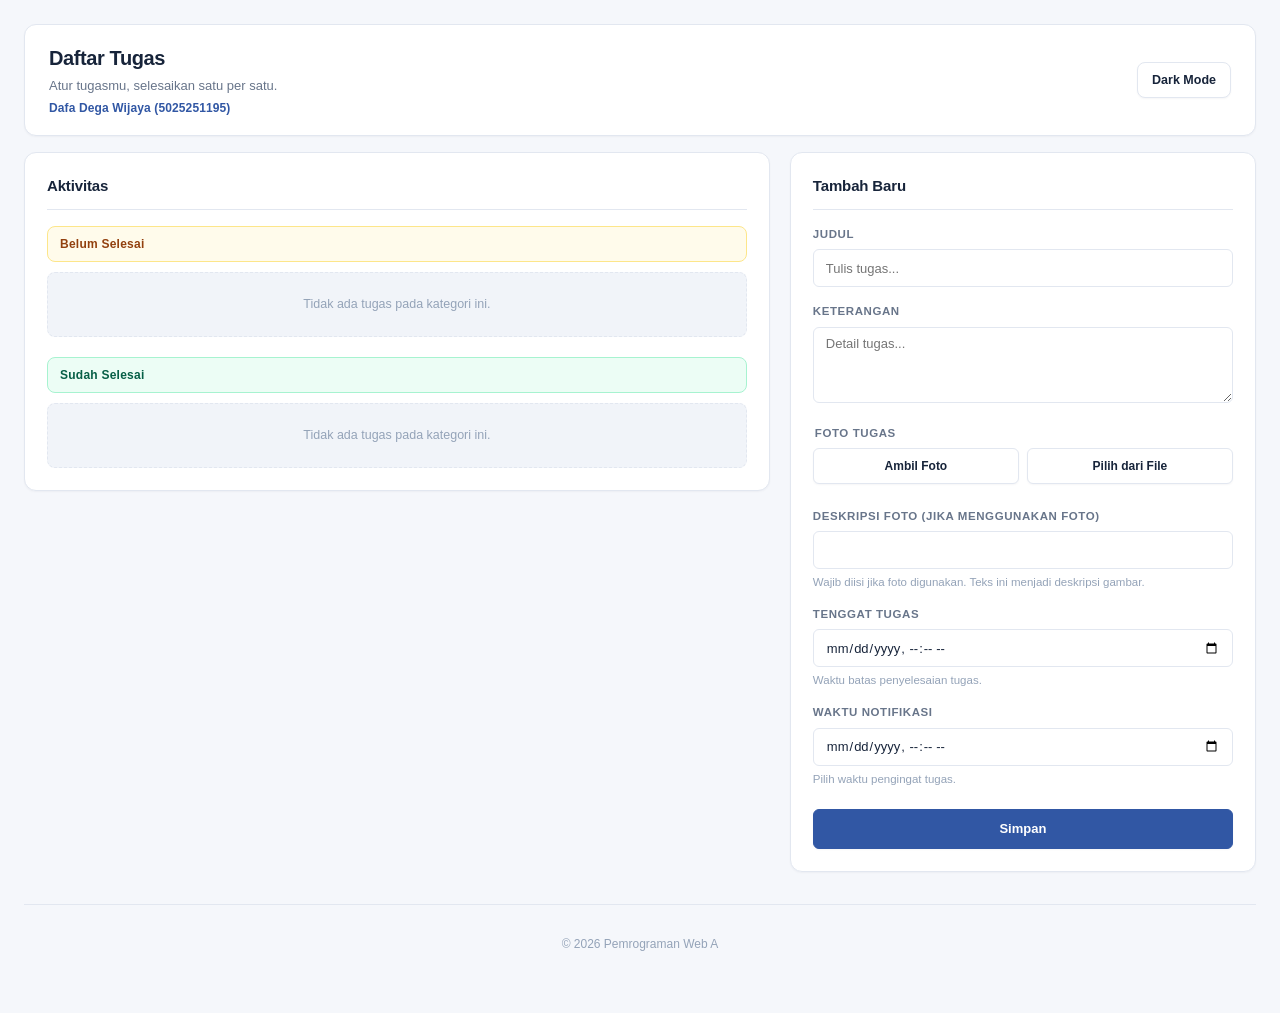
<file: index.html>
<!DOCTYPE html>
<html lang="id">

<head>
    <meta charset="UTF-8">
    <meta name="viewport" content="width=device-width, initial-scale=1.0">
    <meta name="theme-color" content="#17243A">

    <title>Todo App - 5025251195</title>

    <link rel="manifest" href="manifest.webmanifest">
    <link rel="icon" href="icons/icon-192.png" sizes="192x192">
    <link rel="apple-touch-icon" href="icons/icon-192.png">
    <link rel="stylesheet" href="style.css">
</head>

<body>

    <header>
        <div>
            <h1>Daftar Tugas</h1>
            <p class="header-tagline">Atur tugasmu, selesaikan satu per satu.</p>
            <p>Dafa Dega Wijaya (5025251195)</p>
        </div>

        <button
            type="button"
            id="tombol-mode"
            class="mode-button"
            aria-label="Ubah mode tampilan"
        >
            Dark Mode
        </button>
        <button type="button" class="pwa-install-button" data-pwa-install hidden>Instal Aplikasi</button>
    </header>
    <p class="pwa-install-status" id="pwa-install-status" aria-live="polite"></p>

    <p
        id="status-aplikasi"
        role="status"
        aria-live="polite"
        aria-atomic="true"
    ></p>

    <div class="main-container">

        <main class="left-panel">

            <h2>Aktivitas</h2>

            <section class="todo-section" aria-labelledby="belum-selesai-heading">
                <h3 id="belum-selesai-heading">Belum Selesai</h3>

                <ul
                    id="todo-belum-selesai"
                    class="task-list"
                    aria-label="Todo belum selesai"
                ></ul>
            </section>

            <section class="todo-section" aria-labelledby="sudah-selesai-heading">
                <h3 id="sudah-selesai-heading">Sudah Selesai</h3>

                <ul
                    id="todo-sudah-selesai"
                    class="task-list"
                    aria-label="Todo sudah selesai"
                ></ul>
            </section>

        </main>

        <aside class="right-panel">

            <h2>Tambah Baru</h2>

            <form id="todo-form">

                <div class="form-group">
                    <label for="judul">
                        Judul
                    </label>

                    <input
                        type="text"
                        id="judul"
                        placeholder="Tulis tugas..."
                        autocomplete="off"
                        required
                    >
                </div>

                <div class="form-group">
                    <label for="keterangan">
                        Keterangan
                    </label>

                    <textarea
                        id="keterangan"
                        rows="3"
                        placeholder="Detail tugas..."
                    ></textarea>
                </div>

                <fieldset class="form-group">
                    <legend>
                        Foto Tugas
                    </legend>

                    <div class="photo-actions">

                        <button
                            type="button"
                            id="tombol-kamera"
                        >
                            Ambil Foto
                        </button>

                        <button
                            type="button"
                            id="tombol-file"
                        >
                            Pilih dari File
                        </button>

                    </div>

                    <input
                        type="file"
                        id="input-file"
                        accept="image/*"
                        hidden
                        aria-label="Pilih foto tugas dari file"
                    >

                    <video
                        id="preview-kamera"
                        autoplay
                        playsinline
                        muted
                        hidden
                        aria-label="Pratinjau kamera"
                    ></video>

                    <button
                        type="button"
                        id="tombol-jepret"
                        hidden
                    >
                        Jepret Foto
                    </button>

                    <button
                        type="button"
                        id="tombol-stop-kamera"
                        hidden
                    >
                        Hentikan Kamera
                    </button>

                    <canvas
                        id="canvas-kamera"
                        hidden
                    ></canvas>

                    <img
                        id="preview-foto"
                        hidden
                        alt="Pratinjau foto tugas"
                    >
                </fieldset>

                <div class="form-group">
                    <label for="deskripsi-foto">
                        Deskripsi Foto (jika menggunakan foto)
                    </label>

                    <input
                        type="text"
                        id="deskripsi-foto"
                        maxlength="200"
                        aria-describedby="bantuan-deskripsi-foto"
                    >

                    <small id="bantuan-deskripsi-foto">
                        Wajib diisi jika foto digunakan. Teks ini menjadi deskripsi gambar.
                    </small>
                </div>

                <div class="form-group">
                    <label for="waktu-tenggat">
                        Tenggat Tugas
                    </label>

                    <input
                        type="datetime-local"
                        id="waktu-tenggat"
                        aria-describedby="bantuan-tenggat"
                    >

                    <small id="bantuan-tenggat">
                        Waktu batas penyelesaian tugas.
                    </small>
                </div>

                <div class="form-group">
                    <label for="waktu-notifikasi">
                        Waktu Notifikasi
                    </label>

                    <input
                        type="datetime-local"
                        id="waktu-notifikasi"
                        aria-describedby="bantuan-notifikasi"
                    >

                    <small id="bantuan-notifikasi">
                        Pilih waktu pengingat tugas.
                    </small>
                </div>

                <button
                    type="submit"
                    id="tombol-simpan"
                >
                    Simpan
                </button>

            </form>

        </aside>

    </div>

    <footer>
        <p>&copy; 2026 Pemrograman Web A</p>
    </footer>

    <script src="script.js"></script>
    <script src="pwa.js" defer></script>

</body>

</html>
</file>
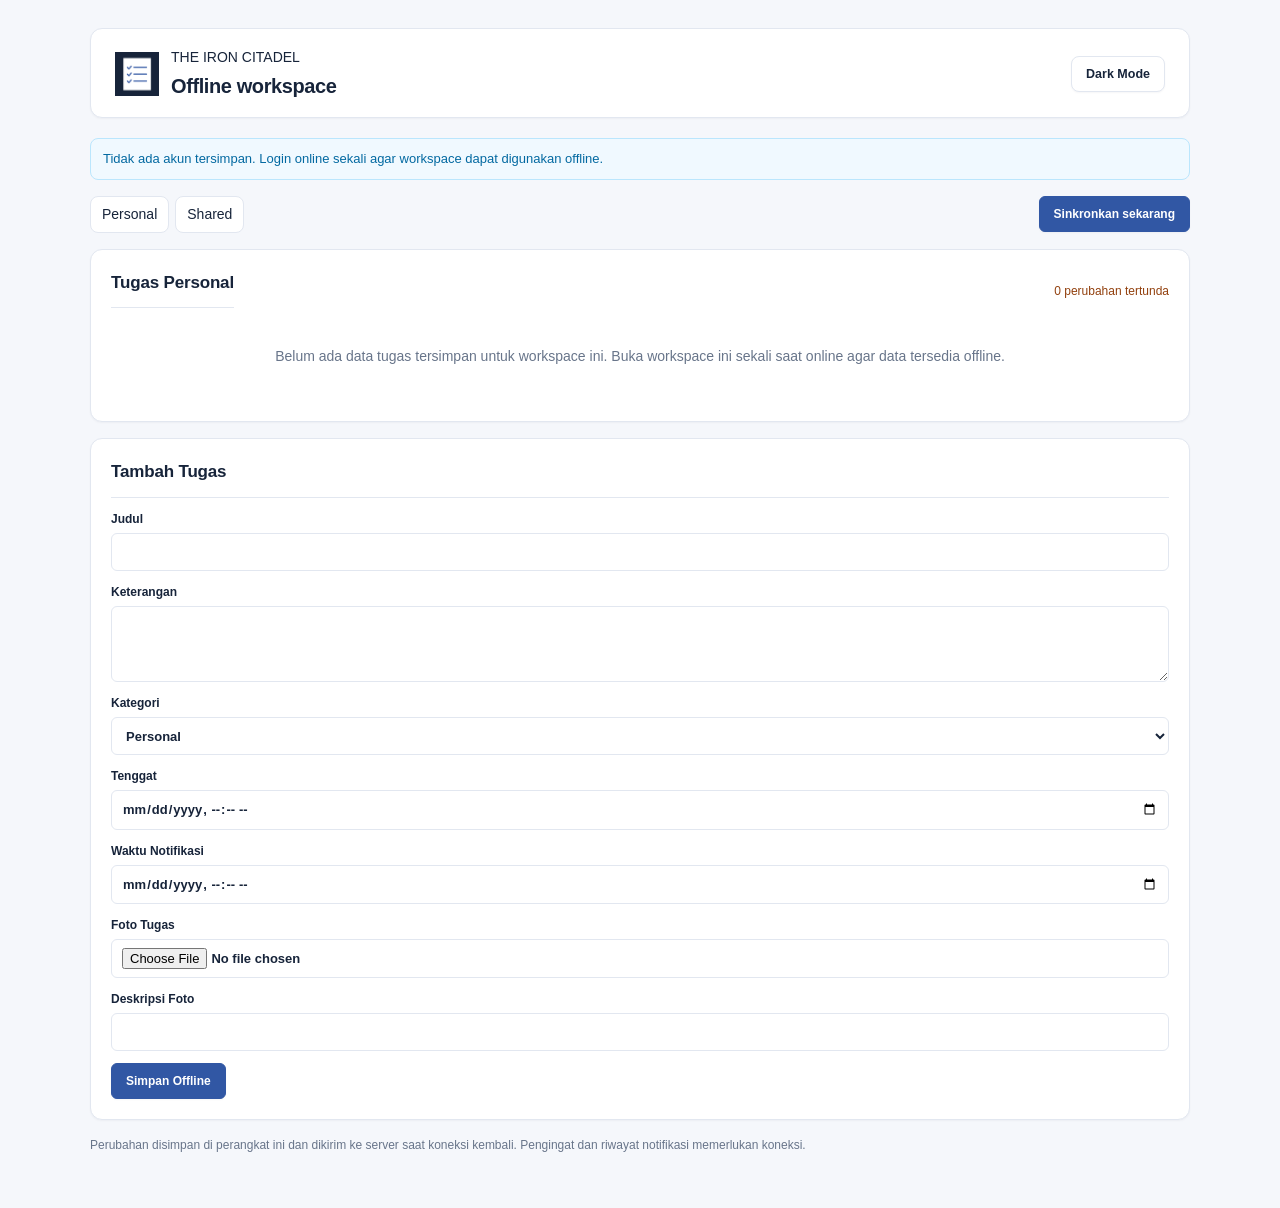
<file: offline.html>
<!DOCTYPE html>
<html lang="id">
<head>
    <meta charset="UTF-8">
    <meta name="viewport" content="width=device-width, initial-scale=1.0">
    <meta name="theme-color" content="#17243A">
    <link rel="manifest" href="./manifest.webmanifest">
    <link rel="icon" href="./icons/icon-192.png" sizes="192x192">
    <link rel="stylesheet" href="./style.css">
    <link rel="stylesheet" href="./dashboard.css">
    <title>Offline - The Iron Citadel</title>
</head>
<body>
    <main class="offline-app">
        <header class="offline-header">
            <div class="offline-brand">
                <img src="./icons/icon-192.png" width="44" height="44" alt="">
                <div><p class="eyebrow">THE IRON CITADEL</p><h1>Offline workspace</h1></div>
            </div>
            <div class="offline-header-actions">
                <button type="button" class="pwa-install-button" data-pwa-install hidden>Instal Aplikasi</button>
                <button type="button" class="mode-button" id="offline-theme-button">Dark Mode</button>
            </div>
        </header>
        <p class="offline-connection-status" id="offline-status" role="status" aria-live="polite">Memuat data tersimpan...</p>
        <section class="offline-toolbar" aria-label="Workspace offline">
            <div class="offline-view-switch" role="group" aria-label="Pilih workspace">
                <button type="button" data-offline-view="personal">Personal</button>
                <button type="button" data-offline-view="shared">Shared</button>
            </div>
            <button type="button" class="primary-button" id="offline-sync-button">Sinkronkan sekarang</button>
        </section>
        <section class="offline-panel">
            <div class="offline-panel-heading">
                <div><h2 id="offline-view-title">Tugas Personal</h2><p id="offline-account-label"></p></div>
                <span id="offline-queue-count" class="offline-queue-count">0 perubahan tertunda</span>
            </div>
            <div id="offline-task-list" class="offline-task-list"></div>
            <p id="offline-empty-state" class="empty-state" hidden>Belum ada data tugas tersimpan untuk workspace ini. Buka workspace ini sekali saat online agar data tersedia offline.</p>
        </section>
        <section class="offline-panel">
            <h2>Tambah Tugas</h2>
            <form id="offline-create-form" class="offline-form">
                <label>Judul<input name="judul" maxlength="255" required></label>
                <label>Keterangan<textarea name="keterangan" rows="3"></textarea></label>
                <label>Kategori<select name="tipe"><option value="personal">Personal</option><option value="shared">Shared</option></select></label>
                <label>Tenggat<input type="datetime-local" name="tenggat"></label>
                <label>Waktu Notifikasi<input type="datetime-local" name="waktu_notifikasi"></label>
                <label>Foto Tugas<input type="file" name="foto" accept="image/jpeg,image/png,image/gif,image/webp"></label>
                <label>Deskripsi Foto<input name="deskripsi_foto" maxlength="200"></label>
                <button type="submit" class="primary-button">Simpan Offline</button>
            </form>
        </section>
        <p class="offline-note">Perubahan disimpan di perangkat ini dan dikirim ke server saat koneksi kembali. Pengingat dan riwayat notifikasi memerlukan koneksi.</p>
        <p class="pwa-install-status" id="pwa-install-status" aria-live="polite"></p>
        <dialog id="offline-edit-dialog" class="offline-edit-dialog">
            <form id="offline-edit-form" class="offline-form">
                <h2>Edit Tugas</h2>
                <input type="hidden" name="id">
                <label>Judul<input name="judul" maxlength="255" required></label>
                <label>Keterangan<textarea name="keterangan" rows="3"></textarea></label>
                <label>Kategori<select name="tipe"><option value="personal">Personal</option><option value="shared">Shared</option></select></label>
                <label>Status<select name="selesai"><option value="0">Proses</option><option value="1">Selesai</option></select></label>
                <label>Tenggat<input type="datetime-local" name="tenggat"></label>
                <label>Waktu Notifikasi<input type="datetime-local" name="waktu_notifikasi"></label>
                <label>Ganti Foto<input type="file" name="foto" accept="image/jpeg,image/png,image/gif,image/webp"></label>
                <label>Deskripsi Foto<input name="deskripsi_foto" maxlength="200"></label>
                <div class="offline-dialog-actions">
                    <button type="button" id="offline-edit-cancel">Batal</button>
                    <button type="submit" class="primary-button">Simpan Perubahan</button>
                </div>
            </form>
        </dialog>
    </main>
    <script src="./pwa.js" defer></script>
    <script src="./pwa-offline.js" defer></script>
</body>
</html>
</file>
<file: style.css>
/* ==========================================================================
   Enterprise SaaS UI/UX Design System — [E04] The Iron Citadel
   Designed with Linear, Notion, and GitHub Dashboard standards.
   ========================================================================== */

/* --------------------------------------------------------------------------
   1. CSS Custom Properties / Semantic Design Tokens
   -------------------------------------------------------------------------- */
:root {
    /* Primary Brand Colors */
    --color-primary: #3157A4;
    --color-primary-hover: #274786;
    --color-primary-light: #EEF3FA;
    --color-primary-border: #C5D5ED;
    --color-primary-contrast: #FFFFFF;
    --color-focus-ring: rgba(49, 87, 164, 0.22);

    /* Neutral Surfaces & Backgrounds */
    --color-bg: #F5F7FB;
    --color-surface: #FFFFFF;
    --color-surface-hover: #F8FAFC;
    --color-surface-muted: #F1F4F9;
    --color-elevated: #FFFFFF;
    --color-sidebar: #17243A;
    --color-sidebar-hover: #22324C;
    --color-sidebar-active: #2A3C59;
    --color-sidebar-text: #D6DEEA;
    --color-sidebar-muted: #8E9FB8;

    /* Text Hierarchy */
    --color-text: #17243A;
    --color-muted: #68758A;
    --color-subtle: #94A3B8;

    /* Borders & Hairlines */
    --color-border: #E2E7F0;
    --color-border-hover: #CBD5E1;
    --color-border-focus: #3157A4;

    /* Semantic Status Tokens */
    --color-success: #16845B;
    --color-success-bg: #ECFDF5;
    --color-success-border: #A7F3D0;
    --color-success-text: #065F46;

    --color-warning: #B7791F;
    --color-warning-bg: #FFFBEB;
    --color-warning-border: #FDE68A;
    --color-warning-text: #92400E;

    --color-danger: #C2414B;
    --color-danger-bg: #FEF2F2;
    --color-danger-border: #FECACA;
    --color-danger-text: #991B1B;
    --color-danger-hover: #A62F38;

    --color-info: #0284C7;
    --color-info-bg: #F0F9FF;
    --color-info-border: #BAE6FD;
    --color-info-text: #0369A1;

    /* Spacing & Elevation */
    --radius-sm: 6px;
    --radius: 8px;
    --radius-lg: 12px;
    --radius-full: 9999px;

    --shadow-sm: 0 1px 2px 0 rgba(16, 24, 40, 0.04);
    --shadow-md: 0 4px 6px -1px rgba(16, 24, 40, 0.07), 0 2px 4px -2px rgba(16, 24, 40, 0.04);
    --shadow-lg: 0 10px 15px -3px rgba(16, 24, 40, 0.08), 0 4px 6px -4px rgba(16, 24, 40, 0.03);

    --transition: all 0.18s cubic-bezier(0.16, 1, 0.3, 1);
}

/* --------------------------------------------------------------------------
   Dark Mode — Executive Midnight Slate
   -------------------------------------------------------------------------- */
body.dark-mode {
    --color-primary: #84A9FF;
    --color-primary-hover: #A5C2FF;
    --color-primary-light: #16243E;
    --color-primary-border: #284478;
    --color-primary-contrast: #0C1420;
    --color-focus-ring: rgba(132, 169, 255, 0.28);

    --color-bg: #101722;
    --color-surface: #172130;
    --color-surface-hover: #1D2A3C;
    --color-surface-muted: #141D2B;
    --color-elevated: #1D2A3C;
    --color-sidebar: #0C1420;
    --color-sidebar-hover: #152030;
    --color-sidebar-active: #1D2C42;
    --color-sidebar-text: #E8EDF5;
    --color-sidebar-muted: #7E90A8;

    --color-text: #E8EDF5;
    --color-muted: #9AA8BB;
    --color-subtle: #677890;

    --color-border: #2A394D;
    --color-border-hover: #3D506B;
    --color-border-focus: #84A9FF;

    --color-success: #28A779;
    --color-success-bg: #0B2E21;
    --color-success-border: #166549;
    --color-success-text: #A7F3D0;

    --color-warning: #E59E35;
    --color-warning-bg: #352107;
    --color-warning-border: #7A4B13;
    --color-warning-text: #FDE68A;

    --color-danger: #E55661;
    --color-danger-bg: #350F13;
    --color-danger-border: #7B1E26;
    --color-danger-text: #FECACA;
    --color-danger-hover: #F87171;

    --color-info: #38BDF8;
    --color-info-bg: #0C2E47;
    --color-info-border: #15557E;
    --color-info-text: #BAE6FD;

    --shadow-sm: 0 1px 2px 0 rgba(0, 0, 0, 0.35);
    --shadow-md: 0 4px 6px -1px rgba(0, 0, 0, 0.45);
    --shadow-lg: 0 10px 15px -3px rgba(0, 0, 0, 0.55);
}

/* --------------------------------------------------------------------------
   2. Reset & Global Typography
   -------------------------------------------------------------------------- */
*, *::before, *::after {
    box-sizing: border-box;
}

[hidden] {
    display: none !important;
}

html {
    scroll-behavior: smooth;
    font-size: 14px;
    -webkit-font-smoothing: antialiased;
    -moz-osx-font-smoothing: grayscale;
}

body {
    margin: 0;
    min-height: 100vh;
    padding: 24px 24px 48px;
    font-family: Inter, -apple-system, BlinkMacSystemFont, "Segoe UI", Roboto, sans-serif;
    background-color: var(--color-bg);
    color: var(--color-text);
    line-height: 1.5;
    transition: background-color 0.2s ease, color 0.2s ease;
}

/* --------------------------------------------------------------------------
   3. Header — Corporate Navigation Bar
   -------------------------------------------------------------------------- */
header {
    max-width: 1240px;
    margin: 0 auto 16px;
    padding: 18px 24px;
    display: flex;
    justify-content: space-between;
    align-items: center;
    gap: 16px;
    background: var(--color-surface);
    border: 1px solid var(--color-border);
    border-radius: var(--radius-lg);
    box-shadow: var(--shadow-sm);
    transition: var(--transition);
}

header h1 {
    margin: 0;
    font-size: 20px;
    font-weight: 700;
    letter-spacing: -0.02em;
    color: var(--color-text);
    display: flex;
    align-items: center;
    gap: 10px;
}

header .header-tagline {
    margin: 3px 0 0;
    color: var(--color-muted);
    font-size: 13px;
    font-weight: 400;
}

header p:last-child {
    margin: 3px 0 0;
    font-size: 12px;
    color: var(--color-primary);
    font-weight: 600;
    letter-spacing: 0.01em;
}

.mode-button {
    display: inline-flex;
    align-items: center;
    justify-content: center;
    min-height: 36px;
    padding: 6px 14px;
    border: 1px solid var(--color-border);
    border-radius: var(--radius);
    background: var(--color-surface);
    color: var(--color-text);
    font-size: 12.5px;
    font-weight: 600;
    cursor: pointer;
    box-shadow: var(--shadow-sm);
    transition: var(--transition);
}

.mode-button:hover {
    background: var(--color-surface-muted);
    border-color: var(--color-border-hover);
    color: var(--color-primary);
}

.mode-button:active {
    transform: translateY(1px);
}

/* Status Banner / Announcements */
#status-aplikasi {
    max-width: 1240px;
    margin: 0 auto 16px;
    padding: 0;
    font-size: 13px;
    font-weight: 500;
    color: var(--color-muted);
    transition: var(--transition);
}

#status-aplikasi:not(:empty) {
    padding: 10px 16px;
    border-radius: var(--radius);
    background: var(--color-surface);
    border: 1px solid var(--color-border);
    border-left: 4px solid var(--color-primary);
    box-shadow: var(--shadow-sm);
    color: var(--color-text);
}

/* --------------------------------------------------------------------------
   4. App Layout — Sidebar + Main Work Area
   -------------------------------------------------------------------------- */
.app-layout {
    max-width: 1240px;
    margin: 0 auto;
    display: flex;
    gap: 24px;
    align-items: flex-start;
}

/* Sidebar Styling — Professional Dark Navy Container */
.sidebar {
    flex: 0 0 250px;
    position: sticky;
    top: 20px;
    padding: 20px 16px;
    background: var(--color-sidebar);
    border: 1px solid transparent;
    border-radius: var(--radius-lg);
    box-shadow: var(--shadow-md);
    display: flex;
    flex-direction: column;
    gap: 16px;
}

.sidebar-header {
    padding-bottom: 14px;
    border-bottom: 1px solid rgba(255, 255, 255, 0.08);
}

.sidebar-title {
    margin: 0 0 6px;
    font-size: 11px;
    font-weight: 700;
    text-transform: uppercase;
    letter-spacing: 0.08em;
    color: var(--color-sidebar-muted);
}

.sidebar-user {
    margin: 0;
    font-size: 13px;
    font-weight: 600;
    color: #FFFFFF;
    display: flex;
    align-items: center;
    gap: 8px;
    word-break: break-word;
}

.sidebar-user::before {
    content: "";
    display: inline-block;
    width: 7px;
    height: 7px;
    border-radius: 50%;
    background-color: #10B981;
    flex-shrink: 0;
}

.sidebar-menu {
    list-style: none;
    margin: 0;
    padding: 0;
    display: flex;
    flex-direction: column;
    gap: 4px;
}

.sidebar-link {
    display: flex;
    align-items: center;
    gap: 10px;
    padding: 9px 12px;
    border-radius: var(--radius);
    text-decoration: none;
    color: var(--color-sidebar-text);
    font-size: 13px;
    font-weight: 500;
    transition: var(--transition);
}

.sidebar-link:hover {
    background: var(--color-sidebar-hover);
    color: #FFFFFF;
}

.sidebar-link.active {
    background: var(--color-sidebar-active);
    color: #FFFFFF;
    font-weight: 600;
    box-shadow: inset 3px 0 0 var(--color-primary);
}

body.dark-mode .sidebar-link.active {
    box-shadow: inset 3px 0 0 var(--color-primary);
}

.sidebar-icon {
    flex-shrink: 0;
    opacity: 0.85;
}

.sidebar-link.active .sidebar-icon {
    opacity: 1;
}

.sidebar-footer {
    margin-top: 10px;
    padding-top: 14px;
    border-top: 1px solid rgba(255, 255, 255, 0.08);
}

.sidebar-logout {
    color: #F87171 !important;
}

.sidebar-logout:hover {
    background: rgba(239, 68, 68, 0.12) !important;
    color: #FCA5A5 !important;
}

/* Main Container Grid (Task List + Add Form) */
.main-container {
    flex: 1;
    min-width: 0;
    display: grid;
    grid-template-columns: minmax(0, 1.6fr) minmax(320px, 1fr);
    gap: 20px;
    align-items: flex-start;
}

.left-panel,
.right-panel {
    background: var(--color-surface);
    border: 1px solid var(--color-border);
    border-radius: var(--radius-lg);
    box-shadow: var(--shadow-sm);
    padding: 22px;
    transition: var(--transition);
}

.right-panel {
    position: sticky;
    top: 20px;
}

h2 {
    margin: 0 0 16px;
    padding-bottom: 12px;
    border-bottom: 1px solid var(--color-border);
    font-size: 15px;
    font-weight: 700;
    letter-spacing: -0.01em;
    color: var(--color-text);
    display: flex;
    align-items: center;
    justify-content: space-between;
}

/* --------------------------------------------------------------------------
   5. Task List & Section Headers
   -------------------------------------------------------------------------- */
.todo-section {
    margin-top: 20px;
}

.todo-section:first-of-type {
    margin-top: 0;
}

.todo-section h3 {
    margin: 0 0 10px;
    padding: 8px 12px;
    border-radius: var(--radius);
    font-size: 12px;
    font-weight: 700;
    letter-spacing: 0.02em;
    display: flex;
    align-items: center;
    gap: 8px;
}

#belum-selesai-heading {
    background: var(--color-warning-bg);
    color: var(--color-warning-text);
    border: 1px solid var(--color-warning-border);
}

#sudah-selesai-heading {
    background: var(--color-success-bg);
    color: var(--color-success-text);
    border: 1px solid var(--color-success-border);
}

.task-list {
    list-style: none;
    margin: 0;
    padding: 0;
    display: flex;
    flex-direction: column;
    gap: 10px;
}

.task-list:empty::after {
    content: "Tidak ada tugas pada kategori ini.";
    display: block;
    padding: 22px 16px;
    border: 1px dashed var(--color-border);
    border-radius: var(--radius);
    text-align: center;
    color: var(--color-subtle);
    font-size: 12.5px;
    background: var(--color-surface-muted);
}

/* --------------------------------------------------------------------------
   6. Task Item Card — Enterprise SaaS Standards
   -------------------------------------------------------------------------- */
.task-item {
    position: relative;
    padding: 16px;
    background: var(--color-surface);
    border: 1px solid var(--color-border);
    border-radius: var(--radius);
    box-shadow: var(--shadow-sm);
    display: flex;
    flex-direction: column;
    gap: 12px;
    transition: var(--transition);
}

.task-item:hover {
    border-color: var(--color-border-hover);
    box-shadow: var(--shadow-md);
}

.task-item > div:first-child > span {
    display: block;
    font-size: 14px;
    font-weight: 600;
    line-height: 1.45;
    color: var(--color-text);
    word-break: break-word;
}

.task-item.done {
    background: var(--color-surface-muted);
}

.task-item.done > div:first-child > span {
    text-decoration: line-through;
    color: var(--color-muted);
}

.task-description {
    display: block;
    margin-top: 5px;
    font-size: 12.5px;
    line-height: 1.5;
    color: var(--color-muted);
    word-break: break-word;
}

.task-item img {
    display: block;
    width: 140px;
    max-width: 100%;
    aspect-ratio: 4 / 3;
    object-fit: cover;
    margin-top: 8px;
    border-radius: var(--radius-sm);
    border: 1px solid var(--color-border);
}

/* Task Actions & Badges Toolbar */
.task-actions {
    display: flex;
    align-items: center;
    gap: 6px;
    flex-wrap: wrap;
    padding-top: 10px;
    border-top: 1px solid var(--color-border);
}

/* Badges: Status, Deadline, Reminder */
.badge {
    display: inline-flex;
    align-items: center;
    padding: 3px 8px;
    border-radius: var(--radius-full);
    font-size: 11px;
    font-weight: 600;
    letter-spacing: 0.02em;
    white-space: nowrap;
}

.badge--done {
    background: var(--color-success-bg);
    color: var(--color-success-text);
    border: 1px solid var(--color-success-border);
}

.badge--progress {
    background: var(--color-warning-bg);
    color: var(--color-warning-text);
    border: 1px solid var(--color-warning-border);
}

.badge--deadline,
.badge--reminder {
    background: var(--color-info-bg);
    color: var(--color-info-text);
    border: 1px solid var(--color-info-border);
}

.badge--overdue,
.badge--invalid {
    background: var(--color-danger-bg);
    color: var(--color-danger-text);
    border: 1px solid var(--color-danger-border);
}

.badge--none {
    background: var(--color-surface-muted);
    color: var(--color-muted);
    border: 1px solid var(--color-border);
}

/* Action Buttons (Toggle, Edit, Delete) */
.edit-button,
.delete-button {
    min-height: 28px;
    padding: 3px 10px;
    font-size: 11.5px;
    font-weight: 600;
    border-radius: var(--radius-sm);
    cursor: pointer;
    transition: var(--transition);
}

.edit-button {
    background: var(--color-surface);
    color: var(--color-text);
    border: 1px solid var(--color-border);
}

.edit-button:hover {
    background: var(--color-surface-muted);
    border-color: var(--color-primary);
    color: var(--color-primary);
}

.delete-button {
    background: var(--color-danger-bg);
    color: var(--color-danger-text);
    border: 1px solid var(--color-danger-border);
}

.delete-button:hover {
    background: var(--color-danger);
    color: #FFFFFF;
    border-color: var(--color-danger);
}

/* --------------------------------------------------------------------------
   7. Form Controls & Add Task Panel
   -------------------------------------------------------------------------- */
.form-group {
    margin-bottom: 16px;
}

.form-group label,
.form-group legend {
    display: block;
    margin-bottom: 6px;
    font-size: 11.5px;
    font-weight: 700;
    text-transform: uppercase;
    letter-spacing: 0.05em;
    color: var(--color-muted);
}

.form-group small {
    display: block;
    margin-top: 5px;
    font-size: 11.5px;
    color: var(--color-subtle);
    line-height: 1.4;
}

.form-group input,
.form-group textarea,
.form-group select {
    width: 100%;
    min-height: 38px;
    padding: 8px 12px;
    border: 1px solid var(--color-border);
    border-radius: var(--radius-sm);
    background: var(--color-surface);
    color: var(--color-text);
    font-family: inherit;
    font-size: 13px;
    transition: var(--transition);
}

.form-group input:hover,
.form-group textarea:hover,
.form-group select:hover {
    border-color: var(--color-border-hover);
}

.form-group input:focus,
.form-group textarea:focus,
.form-group select:focus {
    outline: none;
    border-color: var(--color-border-focus);
    box-shadow: 0 0 0 3px var(--color-focus-ring);
}

.form-group textarea {
    min-height: 76px;
    resize: vertical;
}

fieldset {
    min-width: 0;
    margin: 0 0 16px;
    padding: 0;
    border: 0;
}

.photo-actions {
    display: grid;
    grid-template-columns: 1fr 1fr;
    gap: 8px;
    margin-bottom: 8px;
}

/* Form Buttons */
button {
    font-family: inherit;
}

#tombol-simpan {
    width: 100%;
    min-height: 40px;
    margin-top: 6px;
    border: 1px solid var(--color-primary);
    border-radius: var(--radius-sm);
    background: var(--color-primary);
    color: #FFFFFF;
    font-size: 13px;
    font-weight: 600;
    cursor: pointer;
    box-shadow: var(--shadow-sm);
    transition: var(--transition);
}

#tombol-simpan:hover {
    background: var(--color-primary-hover);
    border-color: var(--color-primary-hover);
    box-shadow: var(--shadow-md);
    transform: translateY(-1px);
}

#tombol-simpan:active {
    transform: translateY(0);
}

#tombol-kamera,
#tombol-file,
#tombol-stop-kamera {
    min-height: 36px;
    border: 1px solid var(--color-border);
    border-radius: var(--radius-sm);
    background: var(--color-surface);
    color: var(--color-text);
    font-size: 12px;
    font-weight: 600;
    cursor: pointer;
    box-shadow: var(--shadow-sm);
    transition: var(--transition);
}

#tombol-kamera:hover,
#tombol-file:hover,
#tombol-stop-kamera:hover {
    background: var(--color-surface-muted);
    border-color: var(--color-border-hover);
    color: var(--color-primary);
}

#tombol-jepret {
    width: 100%;
    min-height: 38px;
    margin-top: 8px;
    border: 1px solid var(--color-primary);
    border-radius: var(--radius-sm);
    background: var(--color-primary);
    color: #FFFFFF;
    font-size: 12.5px;
    font-weight: 600;
    cursor: pointer;
    transition: var(--transition);
}

#tombol-jepret:hover {
    background: var(--color-primary-hover);
}

#preview-kamera {
    display: block;
    width: 100%;
    margin-top: 8px;
    border-radius: var(--radius);
    border: 1px solid var(--color-border);
    background: #000000;
    aspect-ratio: 16 / 10;
    object-fit: cover;
}

#preview-foto {
    display: block;
    width: 100%;
    max-height: 220px;
    margin-top: 8px;
    border-radius: var(--radius);
    border: 1px solid var(--color-border);
    object-fit: cover;
}

/* Inline Edit Form Modal/Container */
.edit-form {
    margin-top: 10px;
    padding: 16px;
    background: var(--color-surface-muted);
    border: 1px solid var(--color-border);
    border-radius: var(--radius);
}

.editing-field {
    margin-bottom: 12px;
}

.editing-field label {
    display: block;
    margin-bottom: 4px;
    font-size: 11px;
    font-weight: 700;
    text-transform: uppercase;
    color: var(--color-muted);
}

.editing-field input,
.editing-field textarea,
.editing-field select {
    width: 100%;
    padding: 8px 10px;
    border: 1px solid var(--color-border);
    border-radius: var(--radius-sm);
    background: var(--color-surface);
    color: var(--color-text);
    font-family: inherit;
    font-size: 13px;
    transition: var(--transition);
}

.editing-field input:focus,
.editing-field textarea:focus,
.editing-field select:focus {
    outline: none;
    border-color: var(--color-border-focus);
    box-shadow: 0 0 0 3px var(--color-focus-ring);
}

.editing-buttons {
    display: flex;
    gap: 8px;
    margin-top: 12px;
}

.editing-buttons button {
    flex: 1;
    min-height: 34px;
    border-radius: var(--radius-sm);
    font-size: 12px;
    font-weight: 600;
    cursor: pointer;
    transition: var(--transition);
}

.editing-buttons button[type="submit"] {
    background: var(--color-primary);
    color: #FFFFFF;
    border: 1px solid var(--color-primary);
}

.editing-buttons button[type="submit"]:hover {
    background: var(--color-primary-hover);
}

.editing-buttons button[type="button"] {
    background: var(--color-surface);
    color: var(--color-text);
    border: 1px solid var(--color-border);
}

.editing-buttons button[type="button"]:hover {
    background: var(--color-surface-muted);
}

/* Flash Notification Banners */
.flash-success,
.flash-error {
    margin-bottom: 14px;
    padding: 11px 16px;
    border-radius: var(--radius-sm);
    font-size: 13px;
    font-weight: 600;
    display: flex;
    align-items: center;
    gap: 8px;
    box-shadow: var(--shadow-sm);
}

.flash-success {
    background: var(--color-success-bg);
    border: 1px solid var(--color-success-border);
    color: var(--color-success-text);
}

.flash-error {
    background: var(--color-danger-bg);
    border: 1px solid var(--color-danger-border);
    color: var(--color-danger-text);
}

/* --------------------------------------------------------------------------
   8. Footer
   -------------------------------------------------------------------------- */
footer {
    max-width: 1240px;
    margin: 32px auto 0;
    padding-top: 18px;
    border-top: 1px solid var(--color-border);
    text-align: center;
    color: var(--color-subtle);
    font-size: 12px;
}

/* --------------------------------------------------------------------------
   9. Dark Mode Input Adaptation
   -------------------------------------------------------------------------- */
body.dark-mode .form-group input,
body.dark-mode .form-group textarea,
body.dark-mode .form-group select,
body.dark-mode .editing-field input,
body.dark-mode .editing-field textarea,
body.dark-mode .editing-field select {
    color-scheme: dark;
}

/* --------------------------------------------------------------------------
   10. Responsive Breakpoints
   -------------------------------------------------------------------------- */
@media (max-width: 992px) {
    .app-layout {
        flex-direction: column;
    }

    .sidebar {
        flex: none;
        width: 100%;
        position: static;
        flex-direction: row;
        align-items: center;
        justify-content: space-between;
        padding: 12px 18px;
        gap: 12px;
    }

    .sidebar-header {
        padding-bottom: 0;
        border-bottom: 0;
    }

    .sidebar-menu {
        flex-direction: row;
        gap: 6px;
    }

    .sidebar-footer {
        margin-top: 0;
        padding-top: 0;
        border-top: 0;
    }

    .main-container {
        grid-template-columns: 1fr;
    }

    .right-panel {
        position: static;
    }
}

@media (max-width: 640px) {
    body {
        padding: 16px 12px 32px;
    }

    header {
        flex-direction: column;
        align-items: flex-start;
        padding: 16px;
        gap: 12px;
    }

    .mode-button {
        width: 100%;
    }

    .sidebar {
        flex-direction: column;
        align-items: stretch;
    }

    .sidebar-menu {
        flex-direction: column;
    }

    .task-actions {
        justify-content: flex-start;
    }

    .task-actions button {
        flex: 1;
    }
}

/* Accessibility Focus Ring */
button:focus-visible,
input:focus-visible,
textarea:focus-visible,
select:focus-visible,
a:focus-visible {
    outline: 2px solid var(--color-primary);
    outline-offset: 2px;
}

.pwa-install-button {
    min-height: 36px;
    padding: 8px 12px;
    border: 1px solid var(--color-primary);
    border-radius: var(--radius);
    background: var(--color-primary);
    color: var(--color-primary-contrast);
    font: inherit;
    font-size: 12px;
    font-weight: 650;
    cursor: pointer;
}

.pwa-install-button:hover { background: var(--color-primary-hover); }
.pwa-install-status { margin: 0; color: var(--color-muted); font-size: 12px; }
</file>
<file: dashboard.css>
:root {
    --color-sidebar: #FFFFFF;
    --color-sidebar-hover: #F4F7FC;
    --color-sidebar-active: #EEF3FA;
    --color-sidebar-text: #42516B;
    --color-sidebar-muted: #68758A;
}
body.dark-mode {
    --color-sidebar: #0C1420;
    --color-sidebar-hover: #152030;
    --color-sidebar-active: #1D2C42;
    --color-sidebar-text: #D6DEEA;
    --color-sidebar-muted: #8E9FB8;
}
body { min-width: 320px; padding: 0; overflow-x: hidden; }
.app-layout {
    display: grid;
    grid-template-columns: 248px minmax(0, 1fr);
    align-items: stretch;
    gap: 0;
    width: 100%;
    max-width: none;
    min-height: 100vh;
    margin: 0;
}
.sidebar {
    position: sticky;
    top: 0;
    flex: none;
    width: 248px;
    height: 100vh;
    overflow-y: auto;
    padding: 22px 16px 18px;
    border: 0;
    border-right: 1px solid var(--color-border);
    border-radius: 0;
    background: var(--color-sidebar);
    box-shadow: none;
}
.sidebar-header { padding: 0 4px 18px; border-bottom: 1px solid var(--color-border); }
.brand-lockup { display: flex; align-items: center; gap: 11px; color: var(--color-text); text-decoration: none; }
.brand-mark {
    display: grid;
    width: 38px;
    height: 38px;
    flex: 0 0 38px;
    place-items: center;
    border-radius: 11px;
    background: var(--color-primary);
    color: var(--color-primary-contrast);
    font-size: 12px;
    font-weight: 800;
    letter-spacing: .04em;
}
.brand-copy { display: grid; gap: 2px; min-width: 0; }
.brand-name { color: var(--color-text); font-size: 13px; line-height: 1.25; }
.brand-caption { color: var(--color-muted); font-size: 11px; }
.sidebar-user {
    overflow: hidden;
    margin: 18px 0 0;
    color: var(--color-muted);
    font-size: 12px;
    font-weight: 500;
    text-overflow: ellipsis;
    white-space: nowrap;
}
.sidebar-user::before { content: ""; width: 7px; height: 7px; background: var(--color-success); }
.sidebar-menu { gap: 5px; padding-top: 8px; }
.sidebar-link { min-height: 42px; padding: 10px 12px; color: var(--color-sidebar-text); font-size: 13px; }
.sidebar-link:hover { background: var(--color-sidebar-hover); color: var(--color-text); }
.sidebar-link.active,
body.dark-mode .sidebar-link.active {
    background: var(--color-sidebar-active);
    color: var(--color-primary);
    box-shadow: inset 3px 0 0 var(--color-primary);
}
.sidebar-link.active .sidebar-icon { opacity: 1; }
.sidebar-footer { margin-top: auto; border-color: var(--color-border); }
.sidebar-logout { color: var(--color-danger) !important; }
.sidebar-logout:hover { background: var(--color-danger-bg) !important; color: var(--color-danger-text) !important; }

.main-container {
    display: flex;
    flex: 1;
    flex-direction: column;
    gap: 18px;
    width: 100%;
    max-width: 1600px;
    min-width: 0;
    margin: 0 auto;
    padding: 0 32px 24px;
}
header.topbar {
    display: flex;
    align-items: center;
    justify-content: space-between;
    gap: 20px;
    width: 100%;
    max-width: none;
    min-height: 78px;
    margin: 0;
    padding: 14px 0;
    border: 0;
    border-bottom: 1px solid var(--color-border);
    border-radius: 0;
    background: transparent;
    box-shadow: none;
}
.topbar-branding .eyebrow,
.page-heading .eyebrow {
    margin: 0 0 4px;
    color: var(--color-primary);
    font-size: 10px;
    font-weight: 700;
    letter-spacing: .11em;
}
.topbar-branding h1 { margin: 0; color: var(--color-text); font-size: 17px; font-weight: 700; letter-spacing: -.02em; }
.topbar-actions,
.topbar-user { display: flex; align-items: center; gap: 12px; }
.topbar-user { color: var(--color-text); font-size: 12px; font-weight: 600; }
.user-avatar {
    display: grid;
    width: 34px;
    height: 34px;
    place-items: center;
    border: 1px solid var(--color-primary-border);
    border-radius: 50%;
    background: var(--color-primary-light);
    color: var(--color-primary);
    font-size: 12px;
    font-weight: 700;
}
.mode-button { min-height: 36px; border-color: var(--color-border); background: var(--color-surface); color: var(--color-text); }
#status-aplikasi { width: 100%; max-width: none; margin: 0; }
#status-aplikasi:not(:empty) { box-shadow: none; }

.workspace-grid {
    display: grid;
    grid-template-columns: minmax(0, 1.7fr) minmax(292px, .85fr);
    align-items: start;
    gap: 20px;
    min-width: 0;
}

.notification-controls {
    display: flex;
    align-items: center;
    gap: 12px;
    margin: -8px 0 18px;
    font-size: 13px;
}
.notification-controls a { color: var(--color-primary); font-weight: 650; }
.notification-controls button {
    border: 0;
    border-radius: 8px;
    padding: 9px 13px;
    color: #fff;
    background: var(--color-primary);
    font: inherit;
    font-weight: 650;
    cursor: pointer;
}
.notification-controls button:hover { filter: brightness(.94); }

.notifications-page { width: 100%; max-width: 1060px; padding: 26px 0 40px; }
.notifications-heading { margin-bottom: 24px; }
.notifications-heading h1 { margin: 4px 0 8px; font-size: clamp(26px, 3vw, 36px); }
.notifications-heading p:not(.eyebrow) { color: var(--color-muted); margin: 0 0 12px; }
.notifications-heading a { color: var(--color-primary); font-weight: 650; }
.notification-section {
    margin: 0 0 18px;
    padding: 20px;
    border: 1px solid var(--color-border);
    border-radius: 14px;
    background: var(--color-surface);
}
.notification-section h2 { margin: 0 0 14px; font-size: 18px; }
.notification-entry {
    display: flex;
    justify-content: space-between;
    align-items: center;
    gap: 16px;
    padding: 12px 0;
    border-top: 1px solid var(--color-border);
}
.notification-entry:first-of-type { border-top: 0; }
.notification-entry div { display: grid; gap: 4px; min-width: 0; }
.notification-entry span, .notification-entry small, .notification-empty, .notification-note {
    color: var(--color-muted);
    font-size: 13px;
}
.notification-entry a { flex: none; color: var(--color-primary); font-size: 13px; font-weight: 650; }
.notification-note { margin: 4px 0 24px; }
body.dark-mode .notification-section { background: var(--color-surface); }
.dashboard-content {
    min-width: 0;
    padding: 4px 0 0;
    border: 0;
    border-radius: 0;
    background: transparent;
    box-shadow: none;
}
.page-heading { display: flex; align-items: center; justify-content: space-between; gap: 20px; margin: 0 0 20px; }
.page-heading h2 {
    margin: 0;
    padding: 0;
    border: 0;
    color: var(--color-text);
    font-size: 25px;
    letter-spacing: -.035em;
}
.page-description { margin: 5px 0 0; color: var(--color-muted); font-size: 12.5px; }
.primary-button {
    display: inline-flex;
    min-height: 40px;
    align-items: center;
    justify-content: center;
    gap: 8px;
    padding: 8px 14px;
    border: 1px solid var(--color-primary);
    border-radius: var(--radius-sm);
    background: var(--color-primary);
    color: var(--color-primary-contrast);
    font-size: 12px;
    font-weight: 650;
    text-decoration: none;
    white-space: nowrap;
    box-shadow: var(--shadow-sm);
    transition: var(--transition);
}
.primary-button:hover {
    border-color: var(--color-primary-hover);
    background: var(--color-primary-hover);
    color: var(--color-primary-contrast);
    transform: translateY(-1px);
}
.primary-button span { font-size: 18px; font-weight: 400; line-height: 1; }
#tombol-simpan, #tombol-jepret { color: var(--color-primary-contrast); }

.statistics-grid { display: grid; grid-template-columns: repeat(4, minmax(0, 1fr)); gap: 10px; margin-bottom: 18px; }
.stat-card {
    display: flex;
    min-width: 0;
    min-height: 88px;
    align-items: center;
    gap: 11px;
    padding: 14px 12px;
    border: 1px solid var(--color-border);
    border-radius: var(--radius);
    background: var(--color-surface);
    box-shadow: var(--shadow-sm);
}
.stat-icon {
    display: grid;
    width: 34px;
    height: 34px;
    flex: 0 0 34px;
    place-items: center;
    border-radius: 10px;
    font-size: 15px;
    font-weight: 700;
}
.stat-icon--blue { background: var(--color-primary-light); color: var(--color-primary); }
.stat-icon--amber { background: var(--color-warning-bg); color: var(--color-warning-text); }
.stat-icon--green { background: var(--color-success-bg); color: var(--color-success-text); }
.stat-icon--red { background: var(--color-danger-bg); color: var(--color-danger-text); }
.stat-card p {
    overflow: hidden;
    margin: 0 0 4px;
    color: var(--color-muted);
    font-size: 10.5px;
    line-height: 1.3;
    text-overflow: ellipsis;
    white-space: nowrap;
}
.stat-card strong { color: var(--color-text); font-size: 21px; line-height: 1; }

.task-panel,
.right-panel {
    min-width: 0;
    padding: 18px;
    border: 1px solid var(--color-border);
    border-radius: var(--radius-lg);
    background: var(--color-surface);
    box-shadow: var(--shadow-sm);
}
.task-panel-heading { margin-bottom: 14px; }
.task-panel-heading h3 { margin: 0; color: var(--color-text); font-size: 14px; font-weight: 700; }
.task-panel-heading p { margin: 3px 0 0; color: var(--color-muted); font-size: 11.5px; }
.task-toolbar { display: flex; align-items: center; gap: 9px; margin-bottom: 12px; }
.search-control,
.filter-control {
    display: flex;
    min-height: 38px;
    align-items: center;
    gap: 8px;
    padding: 0 10px;
    border: 1px solid var(--color-border);
    border-radius: var(--radius-sm);
    background: var(--color-surface);
    color: var(--color-muted);
}
.search-control { flex: 1; min-width: 0; }
.search-control input,
.filter-control select {
    width: 100%;
    min-width: 0;
    min-height: 36px;
    padding: 0;
    border: 0;
    outline: 0;
    background: transparent;
    color: var(--color-text);
    font: inherit;
    font-size: 12px;
}
.search-control:focus-within,
.filter-control:focus-within { border-color: var(--color-border-focus); box-shadow: 0 0 0 3px var(--color-focus-ring); }
.filter-control { width: 150px; }
.filter-control select { cursor: pointer; }

.table-wrap {
    width: 100%;
    max-width: 100%;
    overflow-x: auto;
    border: 1px solid var(--color-border);
    border-radius: var(--radius);
    overscroll-behavior-inline: contain;
}
.task-table { width: 100%; min-width: 830px; border-collapse: collapse; border-spacing: 0; text-align: left; }
.task-table th {
    padding: 11px 10px;
    background: var(--color-surface-muted);
    color: var(--color-muted);
    font-size: 9.5px;
    font-weight: 700;
    letter-spacing: .06em;
    text-transform: uppercase;
    white-space: nowrap;
}
.task-table td {
    padding: 12px 10px;
    border-top: 1px solid var(--color-border);
    color: var(--color-text);
    font-size: 11.5px;
    vertical-align: middle;
}
.task-table tbody .task-item { display: table-row; background: var(--color-surface); transition: background-color .16s ease; }
.task-table tbody .task-item:hover { background: var(--color-surface-hover); }
.task-table tbody .task-item.done { background: var(--color-surface-muted); }
.task-table tbody .task-item.done:hover { background: var(--color-surface-hover); }
.task-main-cell { min-width: 210px; }
.task-title {
    display: block;
    color: var(--color-text);
    font-size: 12px;
    font-weight: 650;
    line-height: 1.45;
    overflow-wrap: anywhere;
}
.task-item.done .task-title { color: var(--color-muted); text-decoration: line-through; }
.task-description { max-width: 270px; overflow: hidden; text-overflow: ellipsis; }
.task-creator { color: var(--color-muted); font-size: 10.5px; }
.task-photo-link { display: inline-flex; margin-top: 7px; }
.task-table .task-photo { display: block; width: 42px; height: 34px; margin: 0; border-radius: 5px; object-fit: cover; }
.category-badge {
    display: inline-flex;
    padding: 4px 8px;
    border: 1px solid var(--color-border);
    border-radius: var(--radius-full);
    background: var(--color-surface-muted);
    color: var(--color-muted);
    font-size: 10px;
    font-weight: 650;
}
.cell-date { display: block; margin-bottom: 5px; color: var(--color-text); font-size: 10.5px; white-space: nowrap; }
.task-meta-cell .badge,
.task-table .badge { font-size: 9px; letter-spacing: 0; }
.task-toggle-cell { width: 38px; text-align: center; }
.toggle-form,
.delete-form { display: inline-flex; margin: 0; }
.task-toggle {
    display: grid;
    width: 19px;
    height: 19px;
    place-items: center;
    padding: 0;
    border: 1.5px solid var(--color-border-hover);
    border-radius: 6px;
    background: var(--color-surface);
    color: #FFFFFF;
    font-size: 13px;
    font-weight: 700;
    cursor: pointer;
}
.task-item.done .task-toggle { border-color: var(--color-success); background: var(--color-success); }
.task-toggle:hover { border-color: var(--color-primary); box-shadow: 0 0 0 3px var(--color-focus-ring); }
.task-actions-cell { min-width: 118px; }
.task-actions { display: flex; align-items: center; gap: 5px; padding: 0; border: 0; }
.task-actions .edit-button,
.task-actions .delete-button { min-height: 28px; padding: 4px 8px; font-size: 10px; }
.edit-row > td { padding: 0; border-top: 0; background: var(--color-surface-hover); }
.edit-row .edit-form { margin: 0 10px 12px; }
.right-panel { position: sticky; top: 18px; }
.right-panel h2 {
    margin: 0 0 16px;
    padding-bottom: 12px;
    border-bottom: 1px solid var(--color-border);
    color: var(--color-text);
    font-size: 15px;
}
.form-group select,
.editing-field select { color-scheme: light; }
body.dark-mode .form-group select,
body.dark-mode .editing-field select { color-scheme: dark; }
#task-empty-state {
    margin: 0;
    padding: 20px 12px;
    border: 1px dashed var(--color-border);
    border-top: 0;
    color: var(--color-muted);
    font-size: 12px;
    text-align: center;
}
.task-result-count { margin: 10px 0 0; color: var(--color-muted); font-size: 10.5px; text-align: right; }
.app-footer { max-width: 1600px; margin: 0 auto; padding: 0 32px 20px; color: var(--color-subtle); font-size: 11px; text-align: right; }
.visually-hidden {
    position: absolute !important;
    width: 1px !important;
    height: 1px !important;
    overflow: hidden !important;
    clip: rect(0, 0, 0, 0) !important;
    white-space: nowrap !important;
    clip-path: inset(50%) !important;
}

@media (max-width: 1180px) {
    .workspace-grid { grid-template-columns: minmax(0, 1fr); }
    .right-panel { position: static; }
}
@media (max-width: 992px) {
    .app-layout { grid-template-columns: minmax(0, 1fr); flex-direction: column; }
    .sidebar {
        position: static;
        width: 100%;
        height: auto;
        flex-direction: row;
        align-items: center;
        justify-content: space-between;
        padding: 12px 20px;
        border-right: 0;
        border-bottom: 1px solid var(--color-border);
    }
    .sidebar-header { display: flex; align-items: center; gap: 18px; padding: 0; border: 0; }
    .sidebar-user { margin: 0; }
    .sidebar-menu { flex-direction: row; padding: 0; }
    .sidebar-footer { margin: 0; padding: 0; border: 0; }
    .main-container { padding: 0 22px 24px; }
}
@media (max-width: 640px) {
    .sidebar { display: grid; grid-template-columns: minmax(0, 1fr) auto; gap: 10px; padding: 12px 14px; }
    .sidebar-header { display: block; min-width: 0; }
    .sidebar-user { display: none; }
    .sidebar-menu { grid-column: 1 / -1; display: grid; grid-template-columns: 1fr 1fr; gap: 6px; }
    .sidebar-menu .sidebar-link { justify-content: center; }
    .sidebar-footer { grid-column: 2; grid-row: 1; justify-self: end; }
    .sidebar-footer .sidebar-link { min-height: 36px; padding: 7px 9px; }
    .main-container { gap: 14px; padding: 0 14px 20px; }
    header.topbar { min-height: 66px; gap: 10px; }
    .topbar-branding h1 { font-size: 14px; }
    .topbar-user { display: none; }
    .mode-button { width: auto; min-height: 34px; padding: 5px 9px; font-size: 11px; }
    .page-heading { align-items: stretch; flex-direction: column; gap: 12px; margin-bottom: 15px; }
    .page-heading h2 { font-size: 23px; }
    .add-task-button { width: 100%; }
    .notification-controls { flex-wrap: wrap; margin-top: 0; }
    .notification-entry { align-items: flex-start; flex-direction: column; gap: 8px; }
    .notification-section { padding: 15px; }
    .statistics-grid { grid-template-columns: repeat(2, minmax(0, 1fr)); gap: 8px; }
    .stat-card { min-height: 76px; gap: 8px; padding: 10px; }
    .stat-icon { width: 30px; height: 30px; flex-basis: 30px; }
    .stat-card p { font-size: 9.5px; }
    .stat-card strong { font-size: 19px; }
    .task-panel,
    .right-panel { padding: 13px; }
    .task-toolbar { align-items: stretch; flex-direction: column; }
    .filter-control { width: 100%; }
    .task-table { min-width: 790px; }
    .app-footer { padding: 0 14px 18px; }
}
.table-wrap:focus-visible { outline: 2px solid var(--color-primary); outline-offset: 2px; }

.offline-app {
    width: min(100% - 32px, 1100px);
    margin: 0 auto;
    padding: 28px 0 42px;
}
.offline-header,
.offline-brand,
.offline-header-actions,
.offline-toolbar,
.offline-panel-heading,
.offline-task-actions,
.offline-dialog-actions {
    display: flex;
    align-items: center;
    justify-content: space-between;
    gap: 12px;
}
.offline-header { margin-bottom: 20px; padding-bottom: 16px; border-bottom: 1px solid var(--color-border); }
.offline-brand { justify-content: flex-start; }
.offline-brand .eyebrow { margin: 0 0 3px; }
.offline-brand h1 { margin: 0; font-size: 20px; }
.offline-header-actions { flex-wrap: wrap; }
.offline-connection-status {
    margin: 0 0 16px;
    padding: 10px 12px;
    border: 1px solid var(--color-info-border);
    border-radius: var(--radius);
    background: var(--color-info-bg);
    color: var(--color-info-text);
    font-size: 13px;
}
.offline-toolbar { margin-bottom: 16px; }
.offline-view-switch { display: flex; gap: 6px; }
.offline-view-switch button,
.offline-task-actions button,
.offline-dialog-actions button {
    min-height: 36px;
    padding: 7px 11px;
    border: 1px solid var(--color-border);
    border-radius: var(--radius);
    background: var(--color-surface);
    color: var(--color-text);
    font: inherit;
    cursor: pointer;
}
.offline-view-switch button.active { border-color: var(--color-primary); color: var(--color-primary); }
.offline-panel {
    margin-bottom: 16px;
    padding: 20px;
    border: 1px solid var(--color-border);
    border-radius: var(--radius-lg);
    background: var(--color-surface);
    box-shadow: var(--shadow-sm);
}
.offline-panel h2 { margin: 0 0 12px; font-size: 17px; }
.offline-panel-heading h2 { margin: 0 0 4px; }
.offline-panel-heading p { margin: 0; color: var(--color-muted); font-size: 12px; }
.offline-queue-count { color: var(--color-warning-text); font-size: 12px; }
.offline-task-list { display: grid; gap: 10px; }
.offline-task {
    display: flex;
    align-items: flex-start;
    justify-content: space-between;
    gap: 18px;
    padding: 14px;
    border: 1px solid var(--color-border);
    border-radius: var(--radius);
    background: var(--color-surface-hover);
}
.offline-task.is-done .offline-task-copy h3 { text-decoration: line-through; color: var(--color-muted); }
.offline-task-copy { min-width: 0; }
.offline-task-copy h3 { margin: 0 0 5px; font-size: 14px; }
.offline-task-copy p { margin: 0 0 7px; color: var(--color-muted); font-size: 13px; white-space: pre-wrap; }
.offline-task-copy small { color: var(--color-muted); font-size: 11px; }
.offline-task-photo { display: block; max-width: min(100%, 220px); max-height: 160px; margin-top: 10px; border-radius: var(--radius-sm); object-fit: cover; }
.offline-task-actions { flex: 0 0 auto; justify-content: flex-end; flex-wrap: wrap; }
.offline-task-actions button:hover,
.offline-view-switch button:hover { border-color: var(--color-border-hover); }
.offline-form { display: grid; gap: 12px; }
.offline-form label { display: grid; gap: 5px; color: var(--color-text); font-size: 12px; font-weight: 600; }
.offline-form input,
.offline-form textarea,
.offline-form select {
    width: 100%;
    min-height: 38px;
    padding: 8px 10px;
    border: 1px solid var(--color-border);
    border-radius: var(--radius-sm);
    background: var(--color-surface);
    color: var(--color-text);
    font: inherit;
    font-size: 13px;
}
.offline-form textarea { resize: vertical; }
.offline-form > button { justify-self: start; }
.offline-note { color: var(--color-muted); font-size: 12px; line-height: 1.5; }
.offline-edit-dialog { width: min(100% - 28px, 560px); max-height: 90vh; overflow-y: auto; border: 1px solid var(--color-border); border-radius: var(--radius-lg); background: var(--color-surface); color: var(--color-text); }
.offline-edit-dialog::backdrop { background: rgba(12, 20, 32, .66); }
.offline-dialog-actions { justify-content: flex-end; margin-top: 6px; }
.offline-app > .pwa-install-status:empty { display: none; }
.offline-app .empty-state { padding: 20px; color: var(--color-muted); text-align: center; }
.offline-app .primary-button { width: auto; min-height: 36px; }
.offline-app .pwa-install-status { margin-top: 8px; }
.offline-card {
    display: flex;
    min-height: 100vh;
    flex-direction: column;
    align-items: center;
    justify-content: center;
    gap: 12px;
    padding: 24px;
    color: var(--color-text);
    text-align: center;
}
.offline-card h1 { margin: 0; font-size: clamp(24px, 5vw, 36px); }
.offline-card > p:not(.eyebrow):not(.pwa-install-status) { max-width: 460px; color: var(--color-muted); line-height: 1.6; }

/* Centered task edit dialog; the existing POST form stays inside the modal. */
body.edit-modal-open { overflow: hidden; }
.edit-modal-overlay {
    position: fixed;
    inset: 0;
    z-index: 2000;
    display: flex;
    align-items: center;
    justify-content: center;
    padding: 24px;
    background: rgba(12, 20, 32, .66);
    backdrop-filter: blur(3px);
}
.edit-modal-overlay[hidden] { display: none; }
.edit-modal-dialog {
    display: flex;
    flex-direction: column;
    width: min(100%, 780px);
    max-height: min(88vh, 900px);
    overflow: hidden;
    border: 1px solid var(--color-border);
    border-radius: 16px;
    background: var(--color-surface);
    color: var(--color-text);
    box-shadow: 0 24px 80px rgba(5, 12, 24, .30);
}
.edit-modal-header {
    display: flex;
    align-items: flex-start;
    justify-content: space-between;
    gap: 20px;
    flex: 0 0 auto;
    padding: 22px 26px 18px;
    border-bottom: 1px solid var(--color-border);
    background: var(--color-surface);
}
.edit-modal-heading { min-width: 0; }
.edit-modal-eyebrow { margin: 0 0 6px; color: var(--color-primary); font-size: 10px; font-weight: 800; letter-spacing: .1em; }
.edit-modal-header h2 { margin: 0; color: var(--color-text); font-size: 20px; line-height: 1.3; }
.edit-modal-task-name { margin: 7px 0 0; overflow-wrap: anywhere; color: var(--color-muted); font-size: 13px; }
.edit-modal-close {
    display: grid;
    width: 36px;
    height: 36px;
    flex: 0 0 36px;
    place-items: center;
    border: 1px solid var(--color-border);
    border-radius: 9px;
    background: var(--color-surface);
    color: var(--color-muted);
    font-size: 24px;
    line-height: 1;
    cursor: pointer;
}
.edit-modal-close:hover { background: var(--color-surface-hover); color: var(--color-text); }
.edit-modal-error { flex: 0 0 auto; margin: 14px 26px 0; padding: 11px 13px; border: 1px solid var(--color-danger-border); border-radius: var(--radius); background: var(--color-danger-bg); color: var(--color-danger-text); font-size: 13px; }
.edit-modal-form { display: flex; min-height: 0; flex: 1 1 auto; flex-direction: column; }
.edit-modal-body { min-height: 0; flex: 1 1 auto; overflow-y: auto; padding: 20px 26px; overscroll-behavior: contain; }
.edit-task-status { display: grid; grid-template-columns: auto 1fr; align-items: center; gap: 4px 10px; margin-bottom: 18px; padding: 12px 14px; border: 1px solid var(--color-border); border-radius: var(--radius); background: var(--color-surface-muted); }
.edit-task-status label { color: var(--color-muted); font-size: 12px; font-weight: 650; }
.edit-task-status select { width: 100%; min-width: 0; padding: 8px 10px; border: 1px solid var(--color-border); border-radius: var(--radius-sm); background: var(--color-surface); color: var(--color-text); font: inherit; font-size: 13px; }
.edit-task-status select:focus-visible { outline: none; border-color: var(--color-border-focus); box-shadow: 0 0 0 3px var(--color-focus-ring); }
.edit-task-status strong { color: var(--color-text); font-size: 13px; }
.edit-task-status small { grid-column: 1 / -1; color: var(--color-muted); font-size: 11px; }
.edit-modal-grid { display: grid; grid-template-columns: repeat(2, minmax(0, 1fr)); gap: 4px 18px; }
.edit-modal-grid .editing-field { min-width: 0; margin-bottom: 12px; }
.edit-modal-grid .editing-field--full { grid-column: 1 / -1; }
.edit-modal-grid textarea { min-height: 110px; resize: vertical; }
.edit-current-photo { display: block; margin: 0 0 7px; color: var(--color-muted); font-size: 11px; }
.edit-modal-footer { display: flex; flex: 0 0 auto; justify-content: flex-end; gap: 10px; padding: 15px 26px; border-top: 1px solid var(--color-border); background: var(--color-surface); }
.edit-modal-footer button { min-height: 40px; padding: 8px 16px; border: 1px solid var(--color-border); border-radius: var(--radius); font: inherit; font-size: 13px; font-weight: 650; cursor: pointer; }
.edit-modal-cancel { background: var(--color-surface); color: var(--color-text); }
.edit-modal-save { border-color: var(--color-primary) !important; background: var(--color-primary); color: var(--color-primary-contrast); }
.edit-modal-footer button:disabled { cursor: wait; opacity: .65; }
.edit-modal-dialog :focus-visible,
.account-switcher :focus-visible { outline: 3px solid var(--color-focus-ring); outline-offset: 2px; }

/* Compact, keyboard-accessible account picker in the sidebar footer. */
.account-switcher { margin: 0 0 8px; color: var(--color-sidebar-text); }
.account-switch-toggle { display: flex; min-height: 40px; align-items: center; gap: 10px; padding: 9px 12px; border-radius: var(--radius); color: var(--color-sidebar-text); font-size: 12px; font-weight: 600; cursor: pointer; list-style: none; }
.account-switch-toggle::-webkit-details-marker { display: none; }
.account-switch-toggle::marker { content: ''; }
.account-switch-toggle:hover,
.account-switcher[open] > .account-switch-toggle { background: var(--color-sidebar-hover); color: var(--color-text); }
.account-switch-icon { display: grid; width: 18px; height: 18px; place-items: center; color: var(--color-primary); font-size: 18px; }
.account-switch-panel { max-height: min(42vh, 340px); overflow-y: auto; margin: 5px 2px 10px; padding: 13px; border: 1px solid var(--color-border); border-radius: 11px; background: var(--color-surface); color: var(--color-text); box-shadow: var(--shadow-md); }
.account-switch-title { margin: 0 0 10px; font-size: 13px; font-weight: 750; }
.account-switch-current { display: grid; gap: 3px; margin-bottom: 12px; padding: 10px; border-radius: 8px; background: var(--color-surface-muted); }
.account-switch-current span { color: var(--color-primary); font-size: 9px; font-weight: 800; letter-spacing: .08em; text-transform: uppercase; }
.account-switch-current strong { color: var(--color-text); font-size: 12px; }
.account-switch-current small { color: var(--color-muted); font-size: 10px; }
.account-switch-panel label { display: block; margin-bottom: 5px; color: var(--color-muted); font-size: 10px; font-weight: 700; }
.account-switch-panel select { width: 100%; min-height: 38px; padding: 7px 9px; border: 1px solid var(--color-border); border-radius: 7px; background: var(--color-surface); color: var(--color-text); font: inherit; font-size: 11px; }
.account-switch-submit { width: 100%; min-height: 37px; margin-top: 9px; border: 1px solid var(--color-primary); border-radius: 7px; background: var(--color-primary); color: var(--color-primary-contrast); font: inherit; font-size: 11px; font-weight: 700; cursor: pointer; }
.account-switch-submit:hover { filter: brightness(.96); }
.account-switch-submit:disabled { cursor: wait; opacity: .65; }
.account-switch-note { margin: 9px 0 0; color: var(--color-muted); font-size: 9px; line-height: 1.5; }

@media (max-width: 640px) {
    .offline-app { width: min(100% - 24px, 1100px); padding-top: 18px; }
    .offline-header { align-items: flex-start; flex-direction: column; }
    .offline-header-actions { width: 100%; }
    .offline-header-actions button { flex: 1; }
    .offline-toolbar { align-items: stretch; flex-direction: column; }
    .offline-view-switch button { flex: 1; }
    .offline-panel { padding: 14px; }
    .offline-panel-heading { align-items: flex-start; flex-direction: column; }
    .offline-task { flex-direction: column; }
    .offline-task-actions { justify-content: flex-start; }
    .offline-task-actions button { flex: 1; }
    .edit-modal-overlay { align-items: flex-end; padding: 8px; }
    .edit-modal-dialog { width: 100%; max-height: 90vh; border-radius: 15px 15px 10px 10px; }
    .edit-modal-header { gap: 12px; padding: 17px 17px 14px; }
    .edit-modal-header h2 { font-size: 17px; }
    .edit-modal-body { padding: 16px 17px; }
    .edit-modal-grid { grid-template-columns: minmax(0, 1fr); gap: 0; }
    .edit-modal-grid .editing-field--full { grid-column: auto; }
    .edit-modal-footer { padding: 12px 17px; }
    .edit-modal-footer button { flex: 1; }
    .edit-modal-error { margin: 12px 17px 0; }
    .account-switch-panel { max-width: min(280px, calc(100vw - 36px)); }
}
</file>
